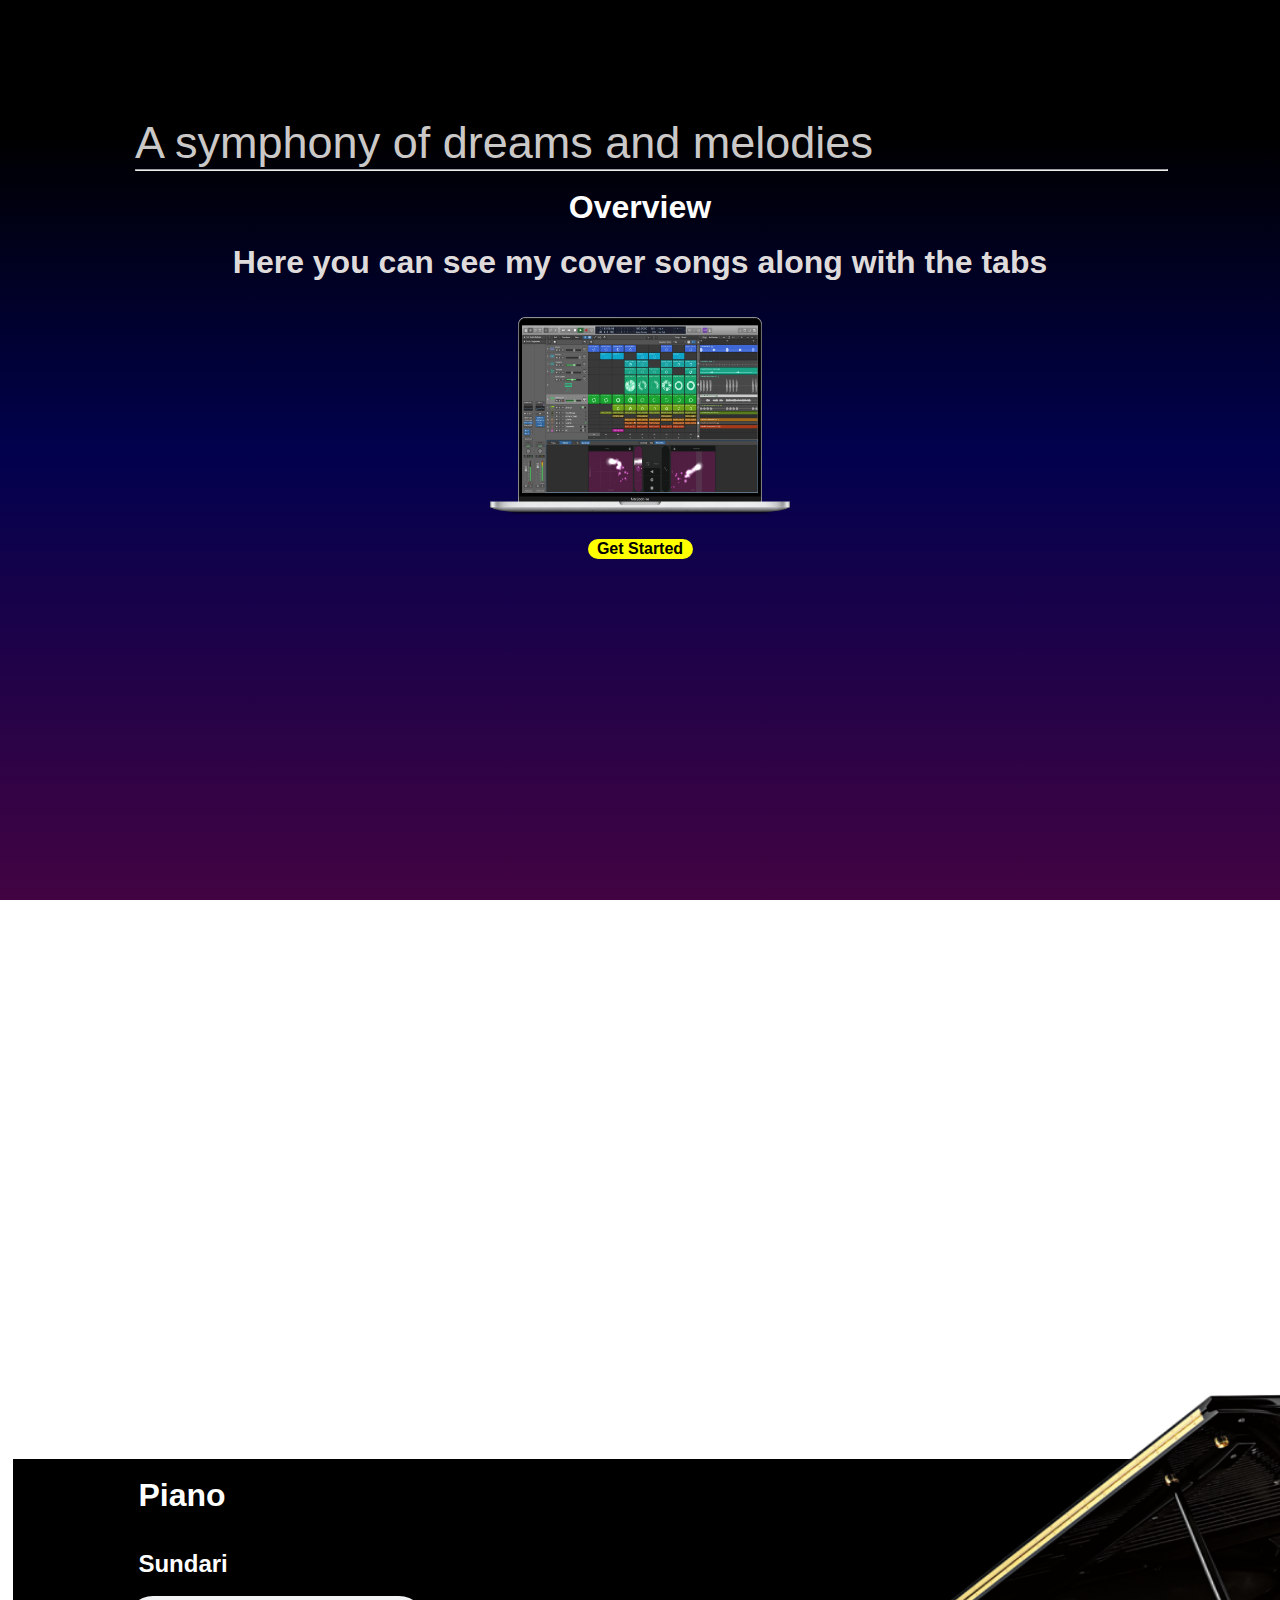
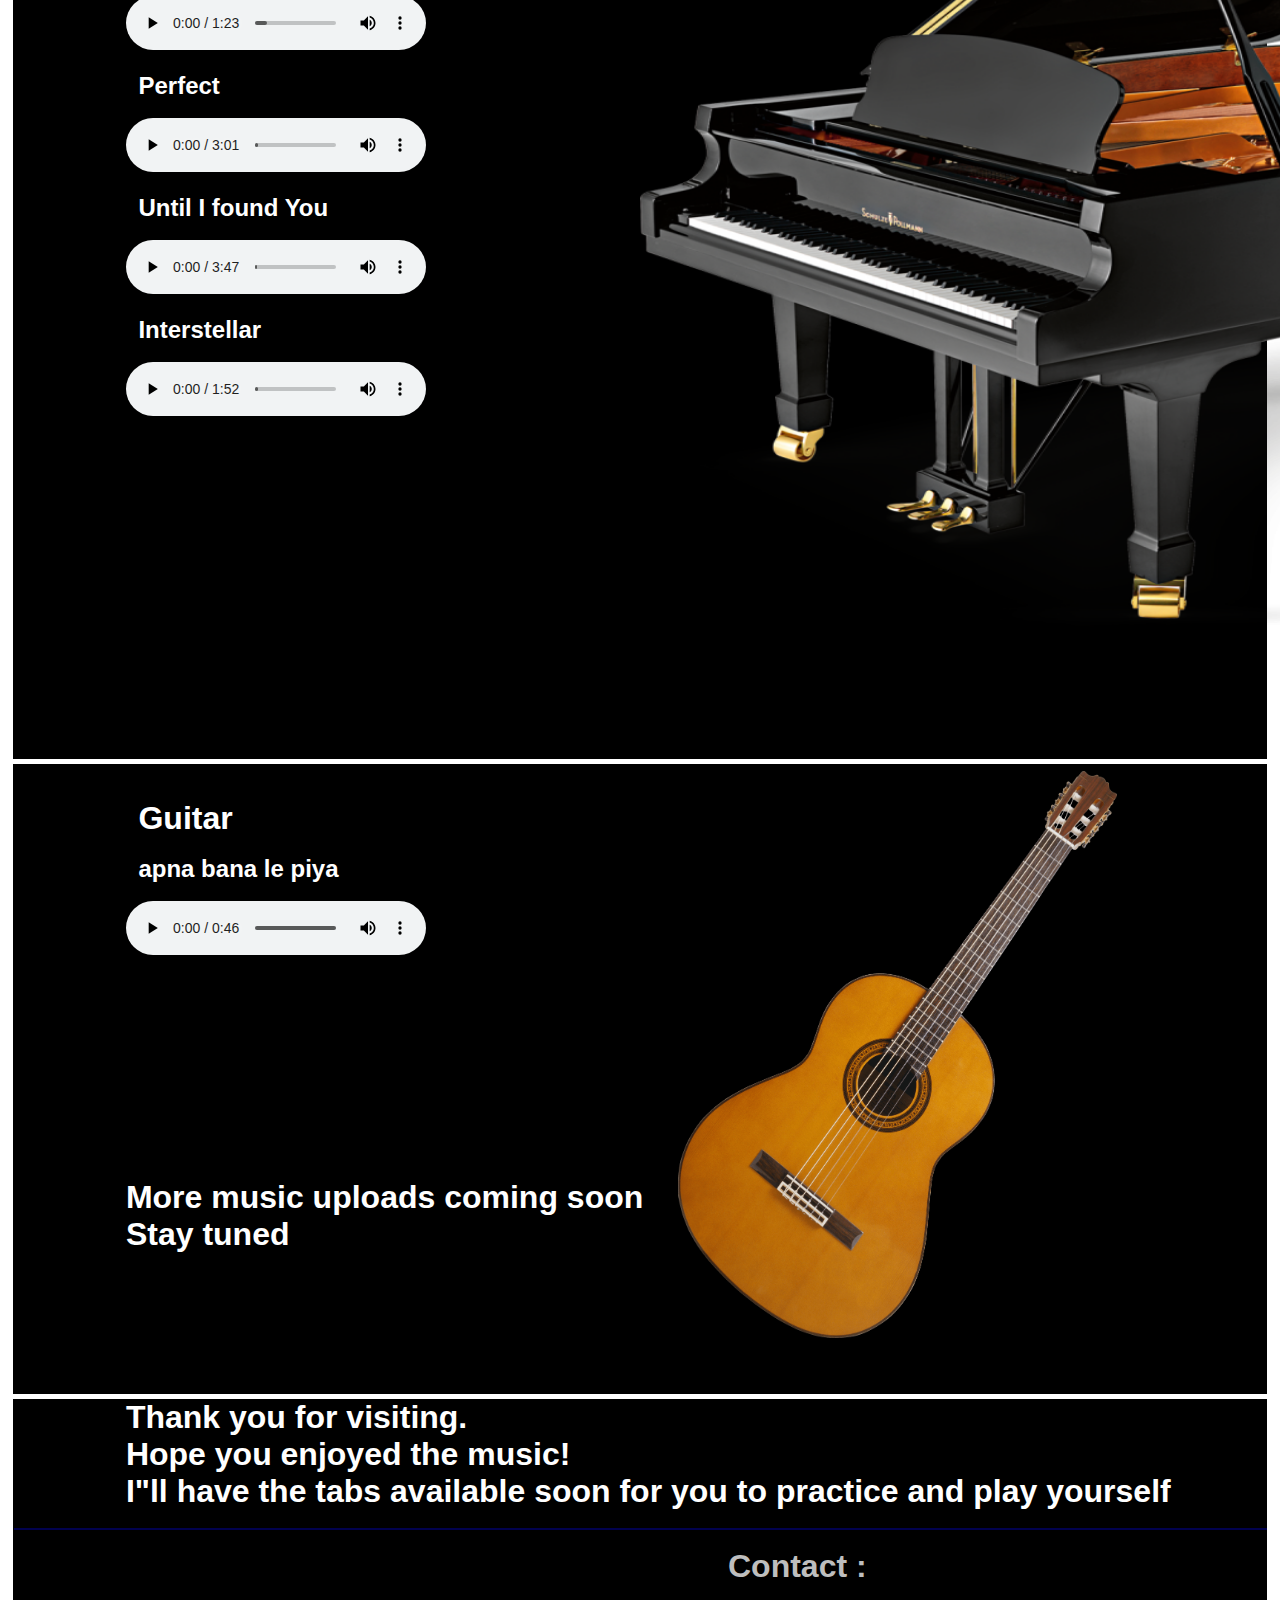
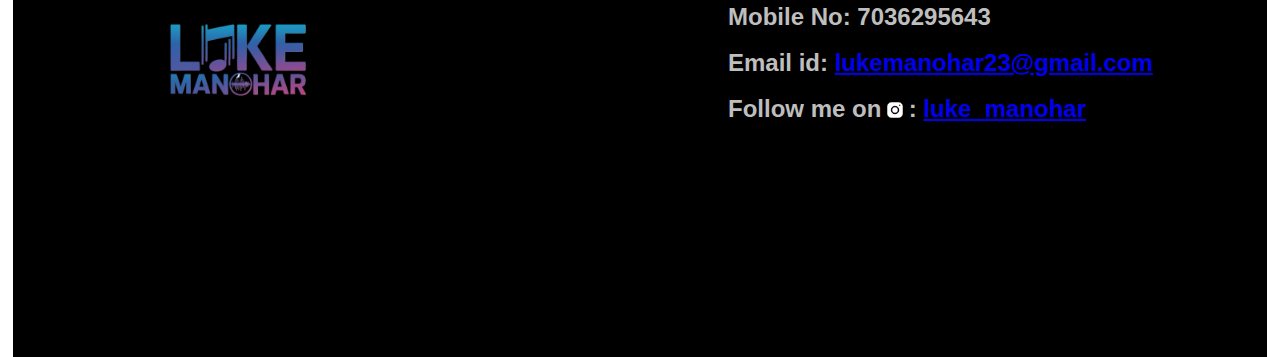
<file: index.html>
<!DOCTYPE html>
<html lang="en">
<head>
    <meta charset="UTF-8">
    <meta name="viewport" content="width=device-width, initial-scale=1.0">
    <title>Document</title>
    <link rel="stylesheet" href="style.css">
    <script src="script.js" defer></script>
</head>
<body>
    <div class="top"> A symphony of dreams and melodies <hr></div><br>
    <div class="overview">
        <h1>Overview <br></h1><br>
      <h1 id="mtr">  Here you can see my cover songs along with the tabs</h1><br><br>
      <img src="logicpropng.webp" alt="" id="logicpro"><br><br>
      <button id="btn" type="button" onclick="scrollToPiano()">Get Started</button>
    </div>

    <div id="gap"></div>

    <div id="piano"><br>
        <h1 id="p">Piano</h1><br><br>
        <h2 id="s">Sundari</h2><br>
        <audio id="sundari" src="sundari.mp3" controls></audio><br><br>
        <h2 id="p">Perfect</h2><br>
        <audio id="perfect" src="perfect.mp3" controls></audio><br><br>
        <h2 id="u">Until I found You</h2><br>
        <audio src="until I found you.mp3" id="until" controls></audio><br><br>
        <h2 id="i">Interstellar</h2><br>
        <audio src="interstellar.mp3" id="interstellar" controls ></audio>
        <img src="piano.png.png" id="pianoimg" alt="">
    </div>


    <div id="guitar"><br><br>
        <h1 id="g">Guitar</h1><br>
        <h2 id="a">apna bana le piya</h2><br>
        <audio id="apna" src="ReelAudio-43602 2.mp3" controls></audio>
        <img src="guitarpng.parspng.com_.png" id="gimg" alt="">
        <h1 id="more">More music uploads coming soon <br> Stay tuned </h1>
    </div>

    <div id="end">
        <h1 id="thank">Thank you for visiting. <br>
        Hope you enjoyed the music! <br>
        I"ll have the tabs available soon for you to practice and play yourself</h1><br><hr style="border: 1px solid  rgb(1, 1, 78);" id="line"><br>
        <h1 id="contact">Contact :</h1><br>
        <h2 id="m">Mobile No: 7036295643</h2><br>
        <h2 id="em">Email id:  <a id="email" href="mailto:lukemanohar23@gmail.com">lukemanohar23@gmail.com</a> </h2><br>
        <h2 id="inst">Follow me on <img id="instlogo" src="icons8-instagram-64.png" alt=""> :                 <a id="link" href="https://www.instagram.com/luke_manohar/">luke_manohar</a></h2>
        <img id="logo" src="lukemanohar-fotor-bg-remover-2025021925451.png" alt="">
    </div>
</body> 
</html>
</file>
<file: style.css>
* {
    margin: 0px;
    padding: 0px;
}
body {
    background-image: linear-gradient(black 15%, rgb(1, 1, 78) 50%,rgb(66, 3, 66) );
    background-repeat: no-repeat;
    background-size: cover;
    background-attachment: fixed;
}
.top {
    color: rgb(203, 200, 200);
    font-family: 'Gill Sans', 'Gill Sans MT', Calibri, 'Trebuchet MS', sans-serif;
    font-size: 5vh;
    margin-top: 13vh;
    margin-left: 15vh;
}
hr {
    width: 90%;
}
.overview {
    text-align: center;
    color: white;
    font-family: 'Gill Sans', 'Gill Sans MT', Calibri, 'Trebuchet MS', sans-serif;
}
#mtr {
    color: rgb(223, 219, 219);
}
#logicpro {
    width: 300px;
    height: 200px;
}
#btn {
    width: 105px;
    height: 20px;
    border: none;
    outline: none;
    background-color: yellow;
    border-radius: 10px;
    transition: 0.5s;
    font-weight: bold;
    font-size: medium;
}
#btn:hover {
    scale: 1.2;
}
#gap {
    width: 100%;
    height: 100vh;
}
#piano {
    background-color: black;
    width: 98%;
    height: 100vh;
    margin-left: 13px;
}
#p, #s, #u, #i, #g, #a {
    color: white;
    font-family: 'Gill Sans', 'Gill Sans MT', Calibri, 'Trebuchet MS', sans-serif;
    margin-left: 10%;
}
#sundari, #perfect, #until, #interstellar {
    margin-left: 9%;
}
#pianoimg {
    width: 100vh;
    height: 94vh;
    margin-left: 50%;
    margin-top: -50%;
}
#guitar {
    background-color: black;
    width: 98%;
    height: 70vh;
    margin-left: 13px;
    margin-top: 5px;
}
#apna {
    margin-left: 9%;
}
#gimg {
    width: 35%;
    height: 90%;
    margin-top: -15%;
    margin-left: 53%;
}
#more {
    color: white;
    font-family: 'Gill Sans', 'Gill Sans MT', Calibri, 'Trebuchet MS', sans-serif;
    margin-top: -13%;
    margin-left: 9%;
}
#end {
    width: 98%;
    height: 62vh;
    background-color: black;
    margin-left: 13px;
    margin-top: 5px;
}
#thank {
    color: white;
    font-family: 'Gill Sans', 'Gill Sans MT', Calibri, 'Trebuchet MS', sans-serif;
    margin-left: 9%;
}
#line {
    width: 99.7%;
    margin-left: 1px;
}
#contact, #m, #em, #inst {
    font-family: 'Gill Sans', 'Gill Sans MT', Calibri, 'Trebuchet MS', sans-serif;
    margin-left: 57%;
    color: rgb(190, 190, 190);
}
#instlogo {
    width: 20px;
    height: 20px;
    margin: -3px;
}
#logo {
    width: 200px;
    height: 200px;
    margin-top: -13%;
    margin-left: 10%;
}

/* Mobile-Friendly Styles */
@media (max-width: 768px) {
    .top {
        font-size: 4vh;
        margin-left: 10%;
        margin-top: 10vh;
    }
    #piano {
        height: auto;
        margin-left: 3px;
        margin-top: 75%;
    }
    #p, #s, #u, #i, #g, #a {
        margin-left: 5%;
    }
    #pianoimg {
        width: 90vw;
        height: auto;
        margin-left: 5%;
        margin-top: -90%;
    }
    #guitar {
        height: auto;
        margin-left: 3px;
        margin-top: 10px;
    }
    #gimg {
        width: 60%;
        margin-left: 20%;
        margin-top: -30%;
    }
    #end {
        height: auto;
        margin-top: 10px;
        margin-left: 2%;
    }
    #logo {
        width: 100px;
        height: 100px;
        margin-left: 70%;
        margin-top: 5px;
    }
    #contact, #m, #em, #inst {
        margin-left: 5%;
    }
    #instlogo {
        width: 18px;
        height: 18px;
    }
    #gap {
        height: auto;
    }
    #end{
        margin-left: 3px;
        
    }
    #thank {
        margin-left: 5%;
        padding: 10px;
    }
    #more {
        margin-left: 5%;
        margin-top: -25%;
        padding: 5px;
    }
    #line {
        width: 100%;
    }
    hr {
        width: 80%;
    }
}
</file>
